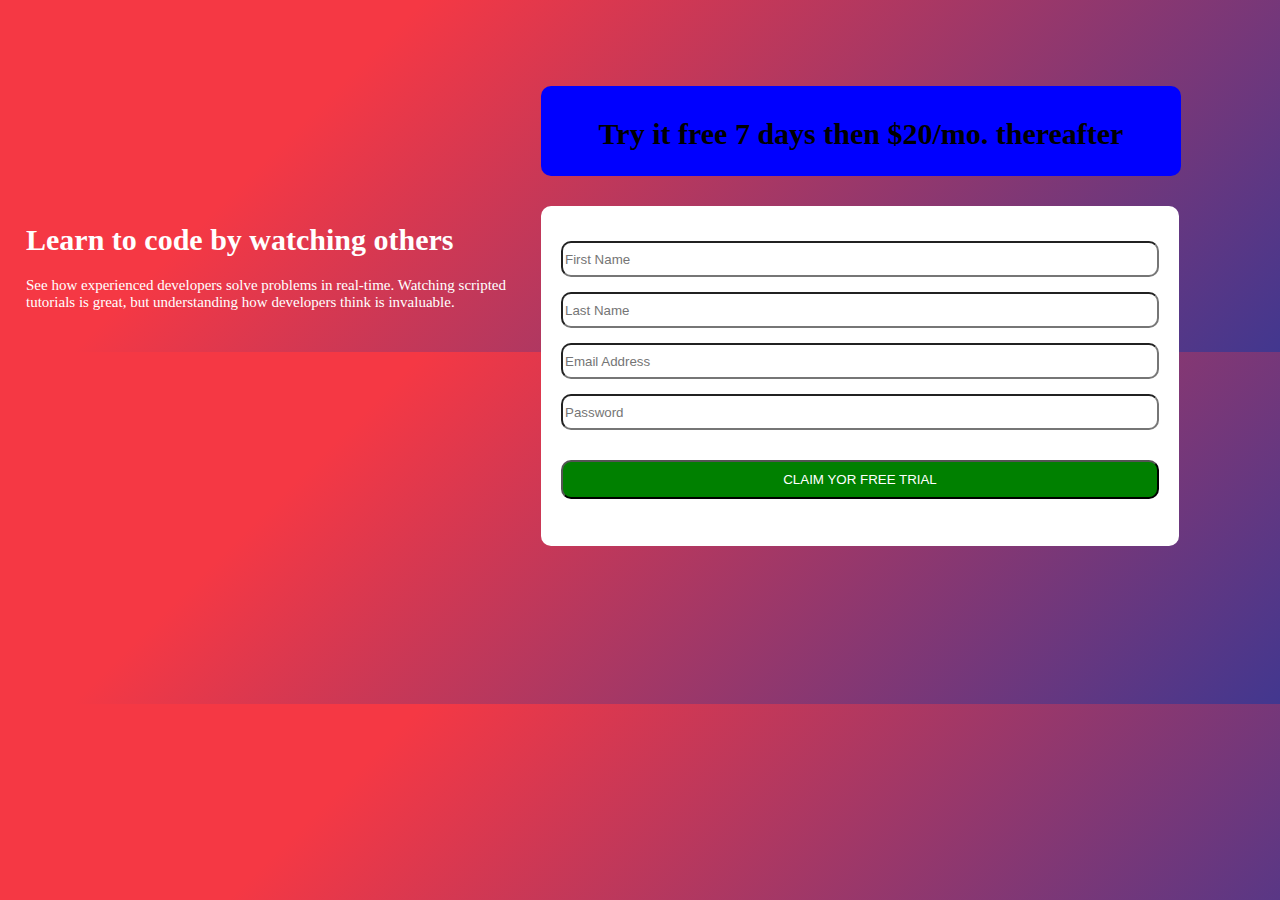
<file: index.html>
<!DOCTYPE html>
<html lang="en">
  <head>
    <meta charset="UTF-8">
    <meta http-equiv="X-UA-Compatible" content="IE=edge">
    <meta name="viewport" content="width=device-width, initial-scale=1.0">
    <title>Document</title>
    <link rel = "stylesheet"
    href = "media.css">
</head>
<body class= body>
    <div class="preview">
      <h1>Learn to code by watching others</h1>
      <p>See how experienced developers solve problems in real-time. Watching scripted<br> tutorials is great, but understanding how developers think is invaluable.</p>
    </div>
   
    <div id="box">  
      <h1 id ="title"> Try it free 7 days then $20/mo. thereafter</h1>
  <form id="registration"
   action="eayanleke@gmail.com" Method="post" autocomplete="on">
    <label for="firstname"><br>  
       <input type="text" 
       id="firstname"
       name="firstname" 
       placeholder="First Name" 
       required><br>
     
     <label for="lastname"><br>
        <input type="text" 
        name="lastname"
        id="lastname" 
        placeholder="Last Name" 
        required></label><br>
     
    <label for="email-label"><br>
        <input type="text" 
        name="email"
        id="email-label" 
        placeholder="Email Address" 
        required></label><br>
    
     <label for="password"><strong><br>
        <input type="text" 
        name="password"
        id="password-label" 
        placeholder="Password" 
        required></label><br>
     
      <button type="submit">CLAIM YOR FREE TRIAL</button>
      </div>
      </form>
    </div>
    </body>
</file>
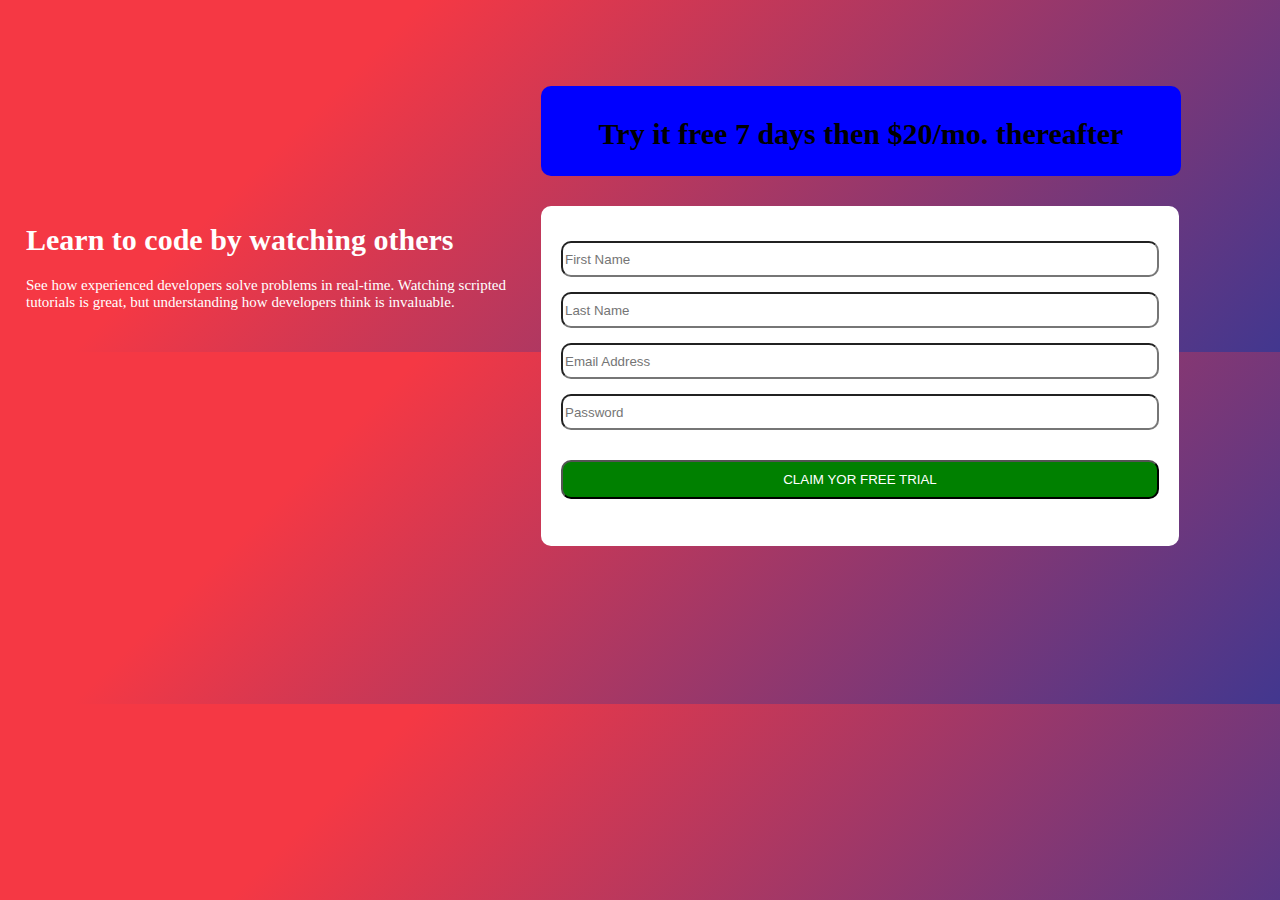
<file: media.html>
<!DOCTYPE html>
<html lang="en">
  <head>
    <meta charset="UTF-8">
    <meta http-equiv="X-UA-Compatible" content="IE=edge">
    <meta name="viewport" content="width=device-width, initial-scale=1.0">
    <title>Document</title>
    <link rel = "stylesheet"
    href = "media.css">
</head>
<body class= body>
    <div class="preview">
      <h1>Learn to code by watching others</h1>
      <p>See how experienced developers solve problems in real-time. Watching scripted<br> tutorials is great, but understanding how developers think is invaluable.</p>
    </div>
   
    <div id="box">  
      <h1 id ="title"> Try it free 7 days then $20/mo. thereafter</h1>
  <form id="registration"
   action="eayanleke@gmail.com" Method="post" autocomplete="on">
    <label for="firstname"><br>  
       <input type="text" 
       id="firstname"
       name="firstname" 
       placeholder="First Name" 
       required><br>
     
     <label for="lastname"><br>
        <input type="text" 
        name="lastname"
        id="lastname" 
        placeholder="Last Name" 
        required></label><br>
     
    <label for="email-label"><br>
        <input type="text" 
        name="email"
        id="email-label" 
        placeholder="Email Address" 
        required></label><br>
    
     <label for="password"><strong><br>
        <input type="text" 
        name="password"
        id="password-label" 
        placeholder="Password" 
        required></label><br>
     
      <button type="submit">CLAIM YOR FREE TRIAL</button>
      </div>
      </form>
    </div>
    </body>
</file>
<file: media.css>
.body{
    background-color: #42378f;
  background-image: linear-gradient(315deg, #42378f 0%, #f53844 74%);

    height: 100%;
     width: 500px; 
    display: flex;
    flex-direction: row;
    gap: 400px;
    align-content: center;
    margin: 6px;
   } 
  
  .preview{
    color: white; 
    padding: 20px;
    width: 95px;
    align-items: center; 
    margin-top: auto;
  }

  #box{
    width: 700px;
    height: 300px;
    background-color: white;
    color: black;
    padding: 20px;
    line-height: 15px;
    border-radius: 10px;
    font-size: 20px;
    Position: relative;
    top: 200px;
    
     }

  
  p{
    font-size: 15px;
    white-space: nowrap;

  }
  
  h1{
    font-size: 30px;
    white-space: nowrap;
  }

  #registration{
    position: relative;
    top: 180px;
  }
       
  #title{
     background-color: blue;
     border-radius: 10px;
     font-size: 30px;
     position: absolute;
     top: -100px;
     height: 50px;
    width: 640px;
     text-align: center;
     margin-top: -20px;
     margin-left: -20px;
     margin-right: -20px;
     padding-top: 40px;
    } 
  
  [type='text']
       {
         width: 590px;
         height: 30px;
         border-radius: 10px;
         position: relative;
         top: -180px;
       }
  
  button{
    background-color: green;
    color: white;
    position:relative;
    top: -150px;
    width: 100%;
    padding: 10px;
    margin: auto;
    border-radius: 10px;
    text-align: center;
   
  }
  #submit{
    text-align: center;
  }

  @media only screen and (max-width: 600px){
    .body{
     flex-direction: column;
  }

  #box{
    position: relative;
    top: -270px;
  }
  }
</file>
